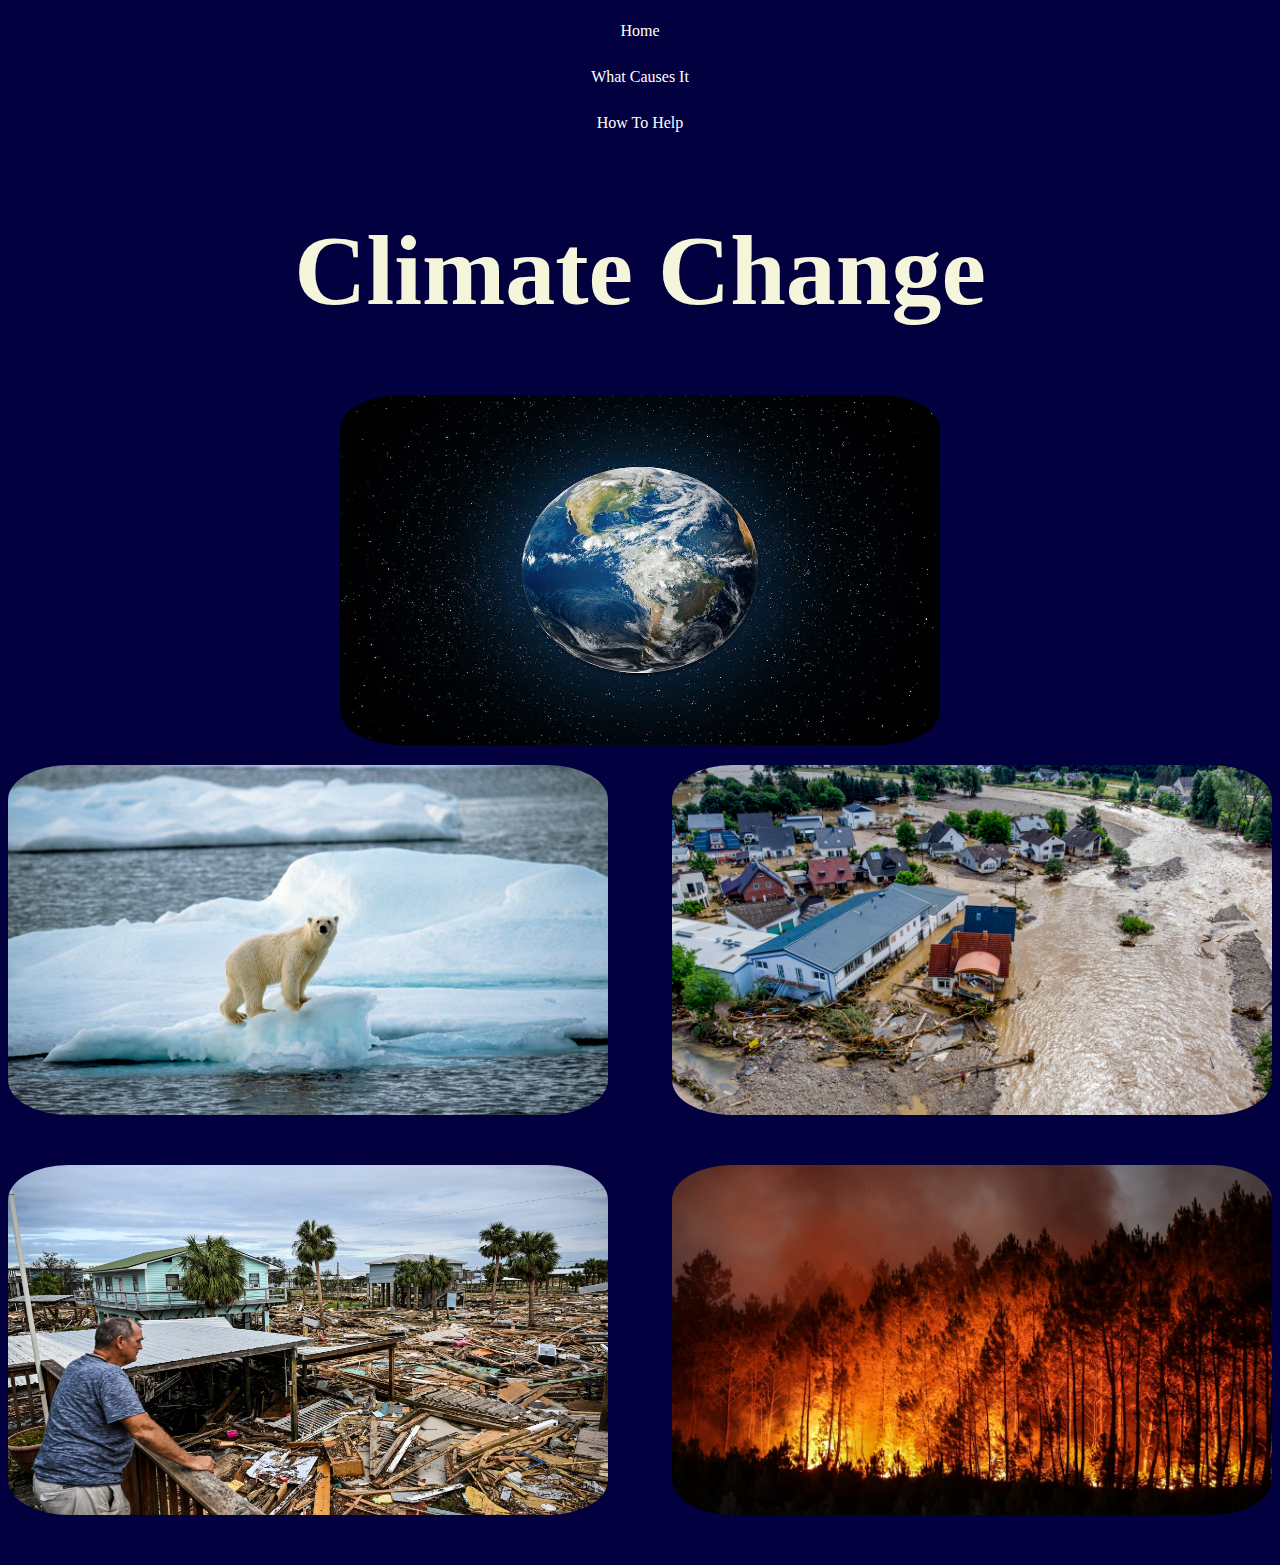
<file: index.html>
<!DOCTYPE html>
<html>

<head>
    <meta charset="utf-8">
    <meta name="viewport" content="width=device-width, initial-scale=1" >
    <title>Climate Change</title>
    <link rel="stylesheet" href="css stuff/style.css">
</head>

<body>
<ul>
    <li><a class="active" href="index.html">Home</a></li>
    <li><a href="page_two.html">What Causes It</a></li>
    <li><a href="page_three.html">How To Help</a></li>
</ul>





    <h1>Climate Change</h1>
    <img src="/climate images/Earth_hero.jpg" alt="Main Earth" class="earth" style="width:600px;height:350px;">
    <img src="/climate images/BLOG1024x600PolarBearonShrinkingIceSvenErikArndtUniversalImagesGroupNewscomuigphotos235623jpguigphot.jpg" class="hurricane" style="width:600px;height:350px;">
    <img src="climate images/germanyfloods_1280x720.jpg" alt="Flood Image" class="flood" style="width:600px;height:350px;">
    <img src="climate images/download.jpeg" alt="Hurricane Image" class="hurricane" style="width:600px;height:350px;">
    <img src="climate images/wildfire_thibaud-mortiz-afp-getty-scaled.jpg" alt="Fire Image" class="fire" style="width:600px;height:350px;">
</body>

</html>
</file>
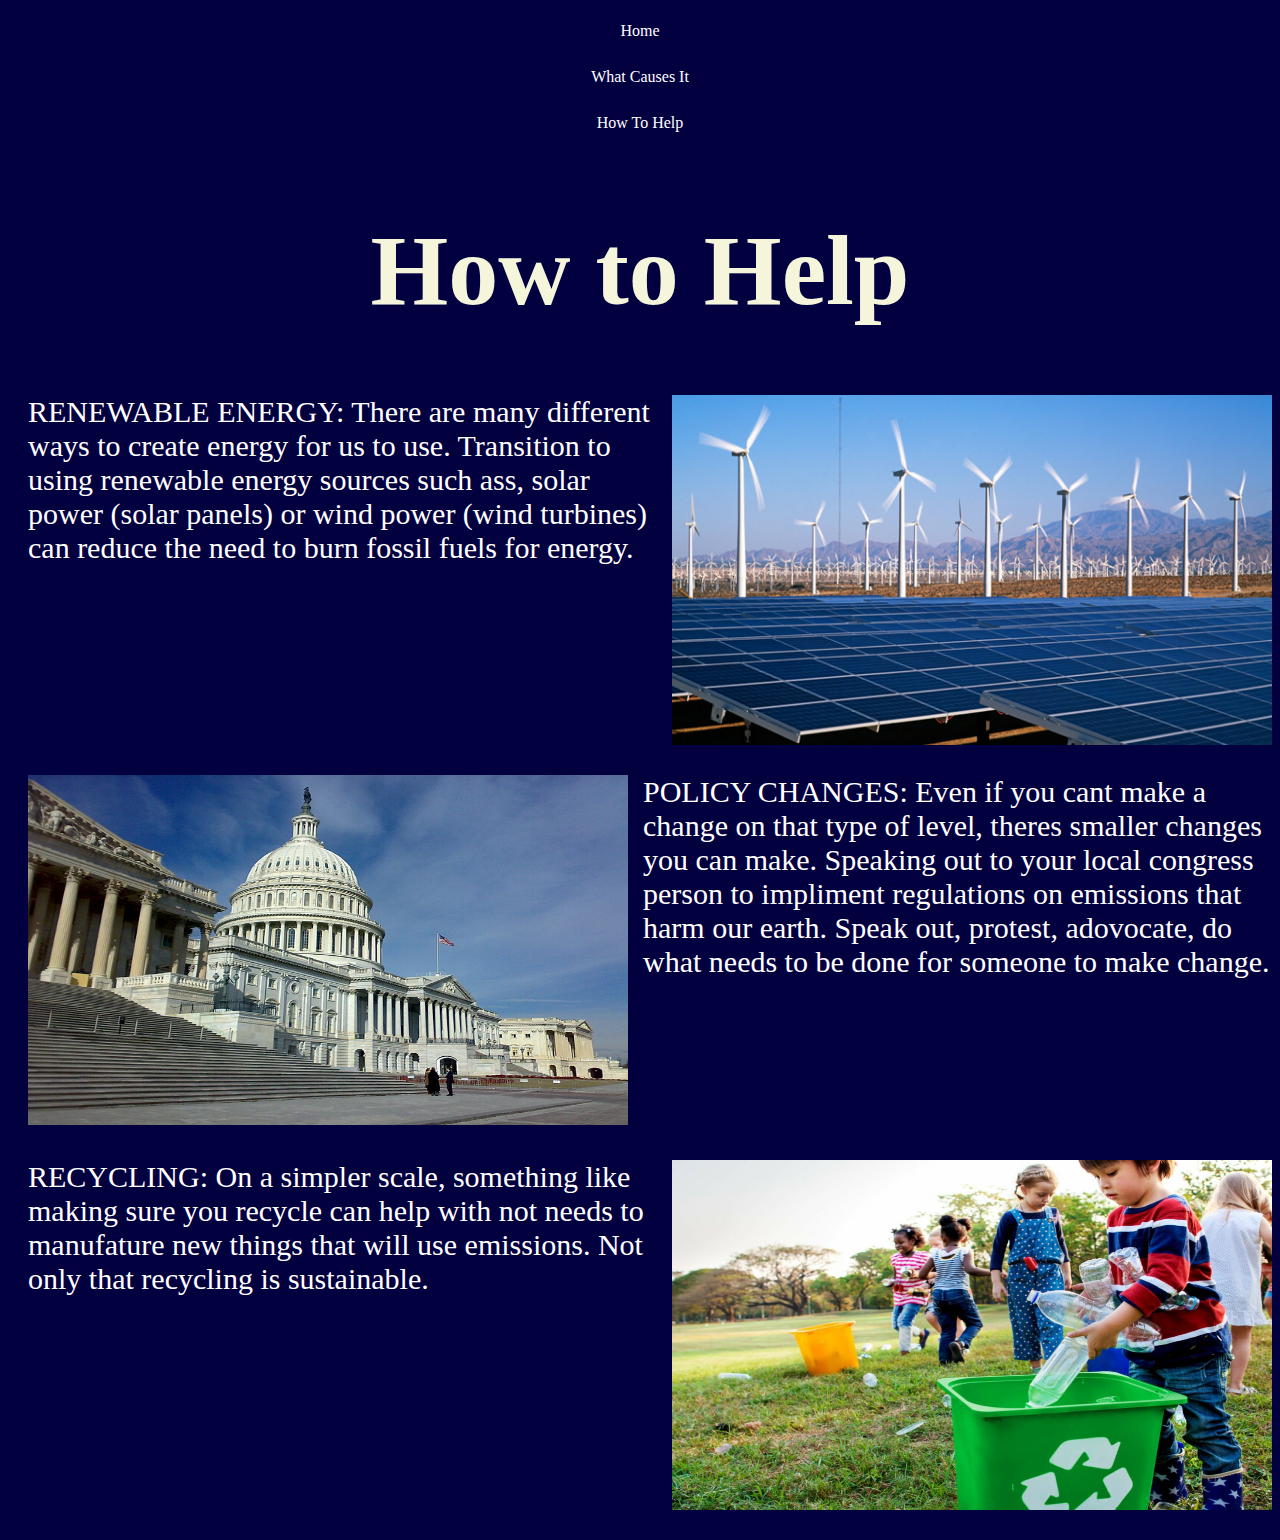
<file: page_three.html>
<!DOCTYPE html>
<html>

<head>
    <meta charset="utf-8">
    <meta name="viewport" content="width=device-width, initial-scale=1">
    <title>Climate Change</title>
    <link rel="stylesheet" href="css stuff/style.css">
</head>

<body>
    <ul>
        <li><a class="active" href="index.html">Home</a></li>
        <li><a href="page_two.html">What Causes It</a></li>
        <li><a href="page_three.html">How To Help</a></li>
    </ul>





    <h1>How to Help</h1>

    <p class="coal"><img src="/climate images/EnergyExplained_DifferentTypesRenewableEnergy_640x360.jpg" class="energy" width="600px" height="350px">
        RENEWABLE ENERGY: There are many different ways to create energy for us to use. Transition to using renewable energy sources such ass, solar power (solar panels) or wind power (wind turbines) can reduce the need to burn fossil fuels for energy.
    </p>

    <p class="fracking"><img src="/climate images/US_Congress_02.jpg" class="congress"
            style="width:600px;height:350px;">
        POLICY CHANGES: Even if you cant make a change on that type of level, theres smaller changes you can make. Speaking out to your local congress person to impliment regulations on emissions that harm our earth. Speak out, protest, adovocate, do what needs to be done for someone to make change. 
    </p>
    <p class="deforestation"><img src="/climate images/recycling-1024x709.jpg" class="recycling"
            style="width:600px;height:350px;">
        RECYCLING: On a simpler scale, something like making sure you recycle can help with not needs to manufature new things that will use emissions. Not only that recycling is sustainable. 
    </p>
</body>

</html>
</file>
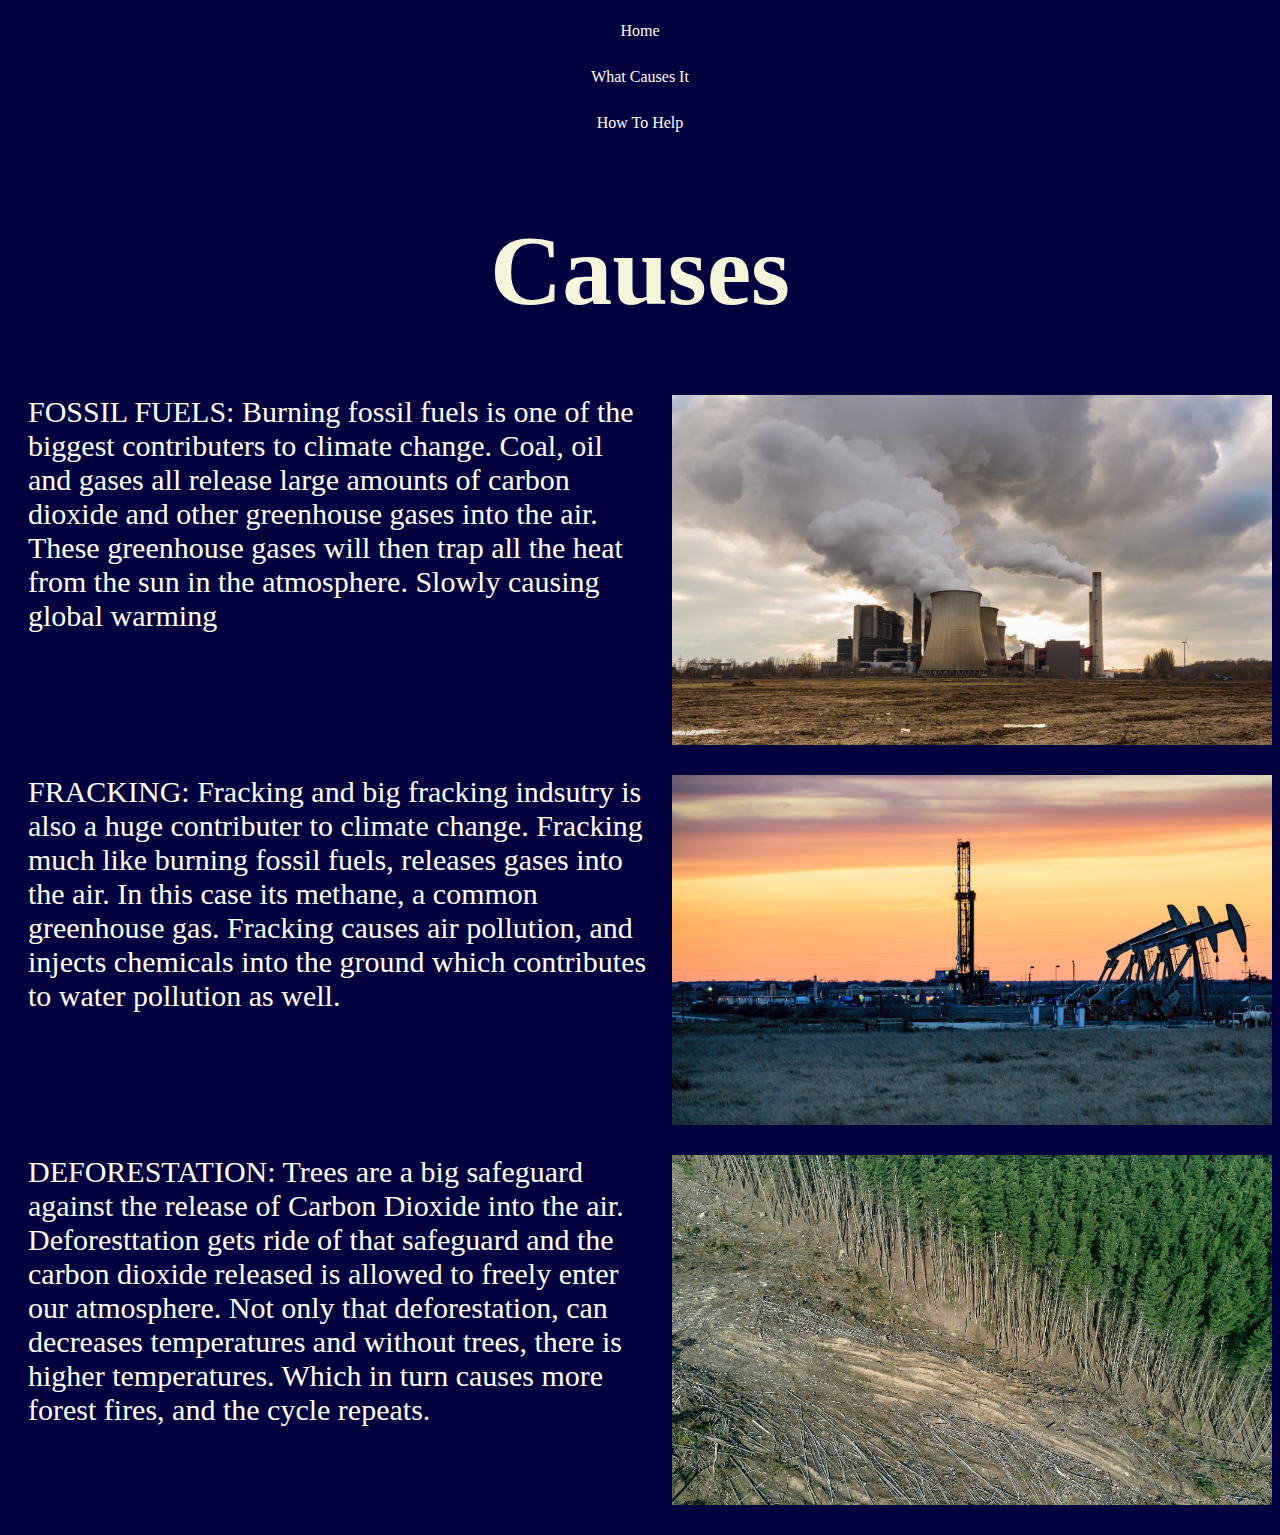
<file: page_two.html>
<!DOCTYPE html>
<html>

<head>
    <meta charset="utf-8">
    <meta name="viewport" content="width=device-width, initial-scale=1">
    <title>Climate Change</title>
    <link rel="stylesheet" href="css stuff/style.css">
</head>

<body>
    <ul>
        <li><a class="active" href="index.html">Home</a></li>
        <li><a href="page_two.html">What Causes It</a></li>
        <li><a href="page_three.html">How To Help</a></li>
    </ul>





    <h1>Causes</h1>

   <p class="coal"><img src="/climate images/coal plant.jpg" class="coal" width="600px" height="350px">
    FOSSIL FUELS: Burning fossil fuels is one of the biggest contributers to climate change. Coal, oil and gases all release large amounts
    of carbon dioxide and other greenhouse gases into the air. These greenhouse gases will then trap all the heat from the
    sun in the atmosphere. Slowly causing global warming
    </p>

    <p class="fracking"><img src="/climate images/gas-fracking-freezeframe-shutterstock_1050825092.jpg" class="fracking" style="width:600px;height:350px;">
    FRACKING: Fracking and big fracking indsutry is also a huge contributer to climate change. Fracking much like burning fossil
    fuels, releases gases into the air. In this case its methane, a common greenhouse gas. Fracking causes air
    pollution, and injects chemicals into the ground which contributes to water pollution as well.
    </p>
    <p class="deforestation"><img src="/climate images/gryffyn-m-axE5o1Xh7_Q-unsplash (1)-1.jpg" class="deforestation" style="width:600px;height:350px;">
    DEFORESTATION: Trees are a big safeguard against the release of Carbon Dioxide into the air. Deforesttation gets ride of that safeguard
    and the carbon dioxide released is allowed to freely enter our atmosphere. Not only that deforestation, can decreases
    temperatures and without trees, there is higher temperatures. Which in turn causes more forest fires, and the cycle repeats.
    </p>
</body>

</html>
</file>
<file: css stuff/style.css>
body {
    background-color: #030040;
}

h1 {
    color: beige;
    text-align: center;
    font-size: 100px;
}

.earth {
    display: block;
    margin-left: auto;
    margin-right: auto;
    margin-bottom: 20px;
    border-radius: 10%;
}

.hurricane {
    float: left;
    margin-right: auto;
    margin-bottom: 50px;
    border-radius: 10%;
}

.flood {
    display: flex;
    margin-left: auto;
    margin-bottom: 50px;
    border-radius: 10%;
}

.fire {
    display: flex;
    margin-left: auto;
    border-radius: 10%;
}



ul {
  margin: 0;
  padding: 0;
  display: inline;
  background-color: #403c91;
}



li a {
  display: block;
  color: white;
  text-align: center;
  padding: 14px 16px;
  text-decoration: none;
}

.coal {
    margin: 0px 0px 15px 20px;
    display: block;
    float: right;

}

.fracking {
    margin: 0px 0px 15px 20px;
    display: block;
    float: right;

}

.deforestation {
    display: block;
    float: right;
    margin: 0px 0px 15px 20px;
}

.energy {
    margin: 0px 0px 15px 20px;
    display: block;
    float: right;

}

.congress {
    margin: 0px 15px 20px 0px;
    display: block;
    float: left;

}

.recycling {
    display: block;
    float: right;
    margin: 0px 0px 15px 20px;
}

p {
    color: white;
    font-size: 30px;
}
</file>
